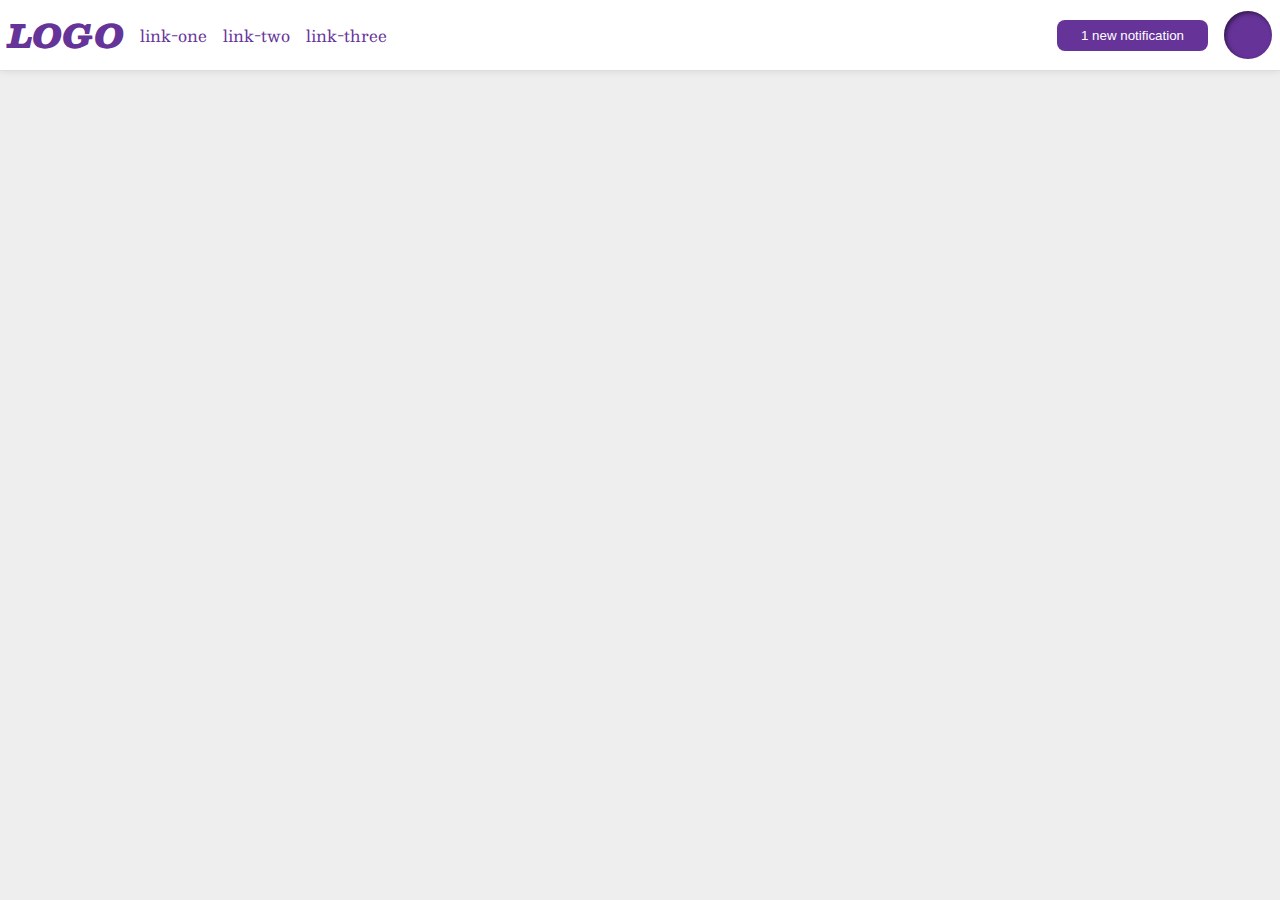
<file: flex/03-flex-header-2/index.html>
<!DOCTYPE html>
<html lang="en">
  <head>
    <meta charset="UTF-8">
    <meta http-equiv="X-UA-Compatible" content="IE=edge">
    <meta name="viewport" content="width=device-width, initial-scale=1.0">
    <title>Flex Header 2</title>
    <link rel="stylesheet" href="style.css">
  </head>
  <body>
    <div class="header">
      <div class="left">
        <div class="logo">
          LOGO
        </div>
        <ul class="links">
          <li><a href="https://google.com">link-one</a></li>
          <li><a href="https://google.com">link-two</a></li>
          <li><a href="https://google.com">link-three</a></li>
        </ul>
      </div>
      <div class="right">
        <button class="notifications">
          1 new notification
        </button>
        <div class="profile-image"></div>
      </div>
    </div>
  </body>
</html>
</file>
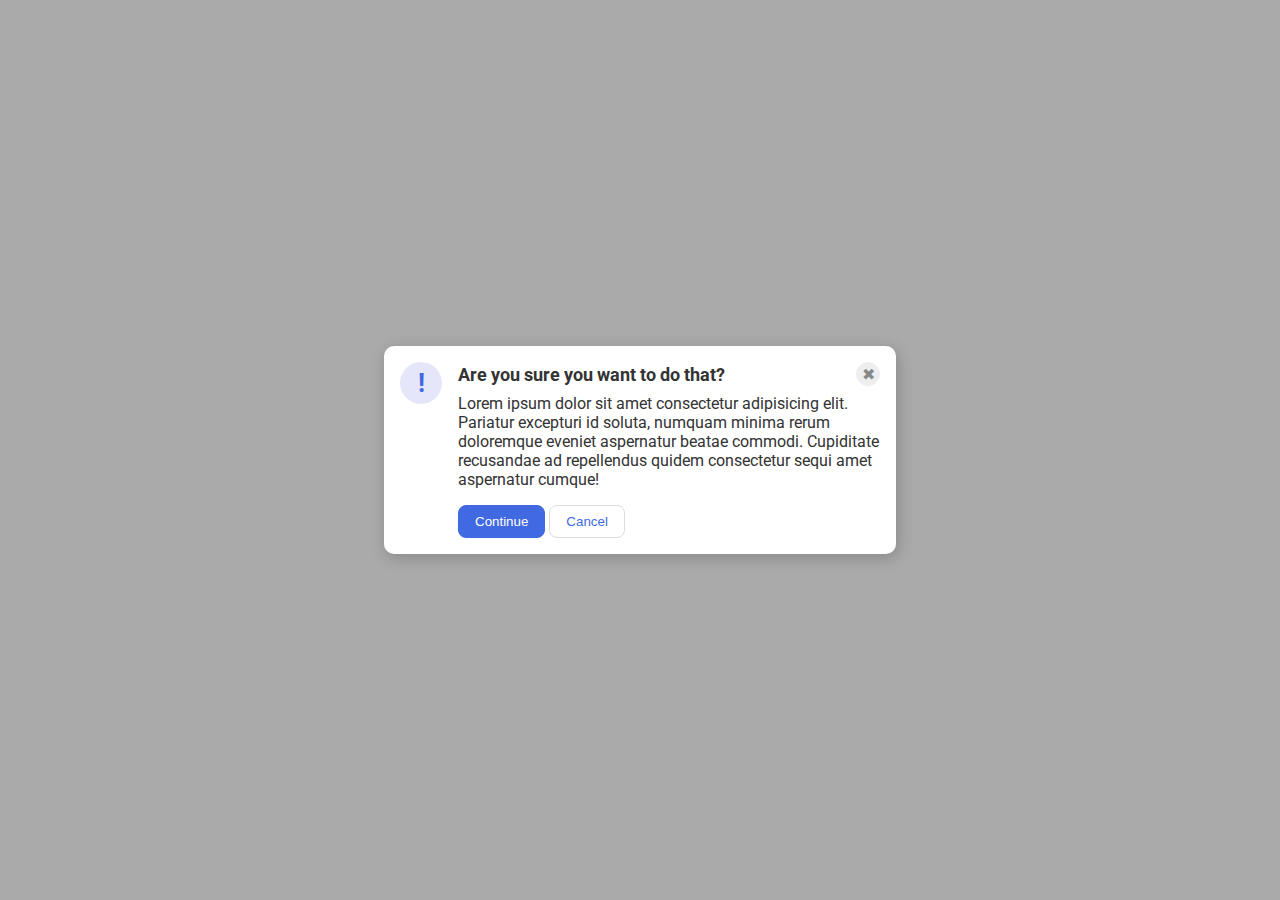
<file: flex/05-flex-modal/index.html>
<!DOCTYPE html>
<html lang="en">
  <head>
    <meta charset="UTF-8">
    <meta http-equiv="X-UA-Compatible" content="IE=edge">
    <meta name="viewport" content="width=device-width, initial-scale=1.0">
    <link rel="stylesheet" href="style.css">
    <title>Modal</title>
  </head>
  <body>
    <div class="modal">
      <div class="icon">!</div>
      <div class="container">
        <div class="header">
          Are you sure you want to do that?
          <button class="close-button">✖</button>
        </div>
        <div class="text">Lorem ipsum dolor sit amet consectetur adipisicing elit. Pariatur excepturi id soluta, numquam minima rerum doloremque eveniet aspernatur beatae commodi. Cupiditate recusandae ad repellendus quidem consectetur sequi amet aspernatur cumque!</div>
        <button class="continue">Continue</button>
        <button class="cancel">Cancel</button>
      </div>
      </div>
    </div>
  </body>
</html>
</file>
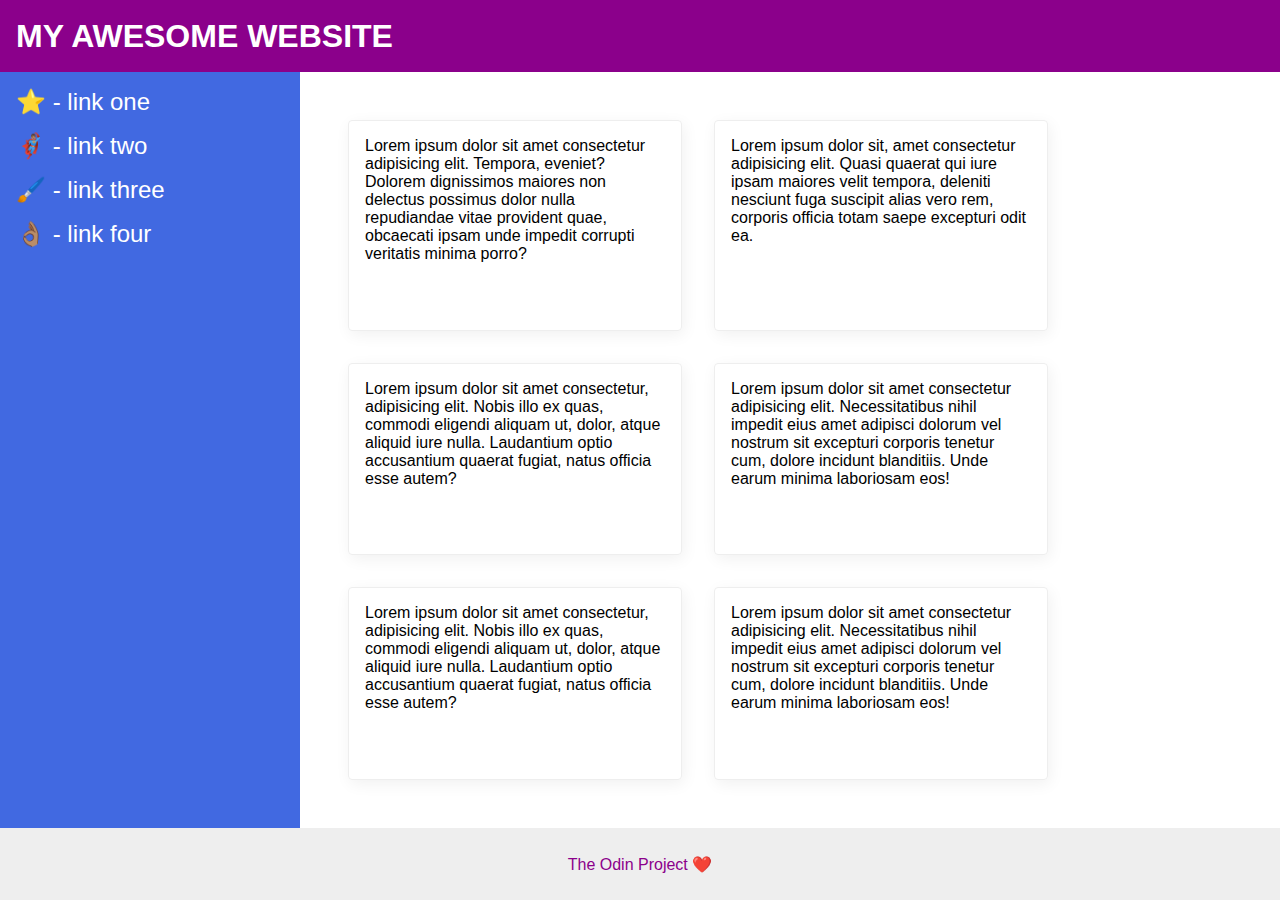
<file: flex/07-flex-layout-2/index.html>
<!DOCTYPE html>
<html lang="en">
  <head>
    <meta charset="UTF-8">
    <meta http-equiv="X-UA-Compatible" content="IE=edge">
    <meta name="viewport" content="width=device-width, initial-scale=1.0">
    <title>The Holy Grail</title>
    <link rel="stylesheet" href="style.css">
  </head>
  <body>
    <div class="header">
      MY AWESOME WEBSITE
    </div>
    <div class="content">
      <div class="sidebar">
        <ul>
          <li><a href="#">⭐ - link one</a></li>
          <li><a href="#">🦸🏽‍♂️ - link two</a></li>
          <li><a href="#">🖌️ - link three</a></li>
          <li><a href="#">👌🏽 - link four</a></li>
        </ul>
      </div>
      <div class="cards">
        <div class="card">Lorem ipsum dolor sit amet consectetur adipisicing elit. Tempora, eveniet? Dolorem dignissimos maiores non delectus possimus dolor nulla repudiandae vitae provident quae, obcaecati ipsam unde impedit corrupti veritatis minima porro?</div>
        <div class="card">Lorem ipsum dolor sit, amet consectetur adipisicing elit. Quasi quaerat qui iure ipsam maiores velit tempora, deleniti nesciunt fuga suscipit alias vero rem, corporis officia totam saepe excepturi odit ea.</div>
        <div class="card">Lorem ipsum dolor sit amet consectetur, adipisicing elit. Nobis illo ex quas, commodi eligendi aliquam ut, dolor, atque aliquid iure nulla. Laudantium optio accusantium quaerat fugiat, natus officia esse autem?</div>
        <div class="card">Lorem ipsum dolor sit amet consectetur adipisicing elit. Necessitatibus nihil impedit eius amet adipisci dolorum vel nostrum sit excepturi corporis tenetur cum, dolore incidunt blanditiis. Unde earum minima laboriosam eos!</div>
        <div class="card">Lorem ipsum dolor sit amet consectetur, adipisicing elit. Nobis illo ex quas, commodi eligendi aliquam ut, dolor, atque aliquid iure nulla. Laudantium optio accusantium quaerat fugiat, natus officia esse autem?</div>
        <div class="card">Lorem ipsum dolor sit amet consectetur adipisicing elit. Necessitatibus nihil impedit eius amet adipisci dolorum vel nostrum sit excepturi corporis tenetur cum, dolore incidunt blanditiis. Unde earum minima laboriosam eos!</div>
      </div>
    </div>
    <div class="footer">
      The Odin Project ❤️
    </div>
  </body>
</html>
</file>
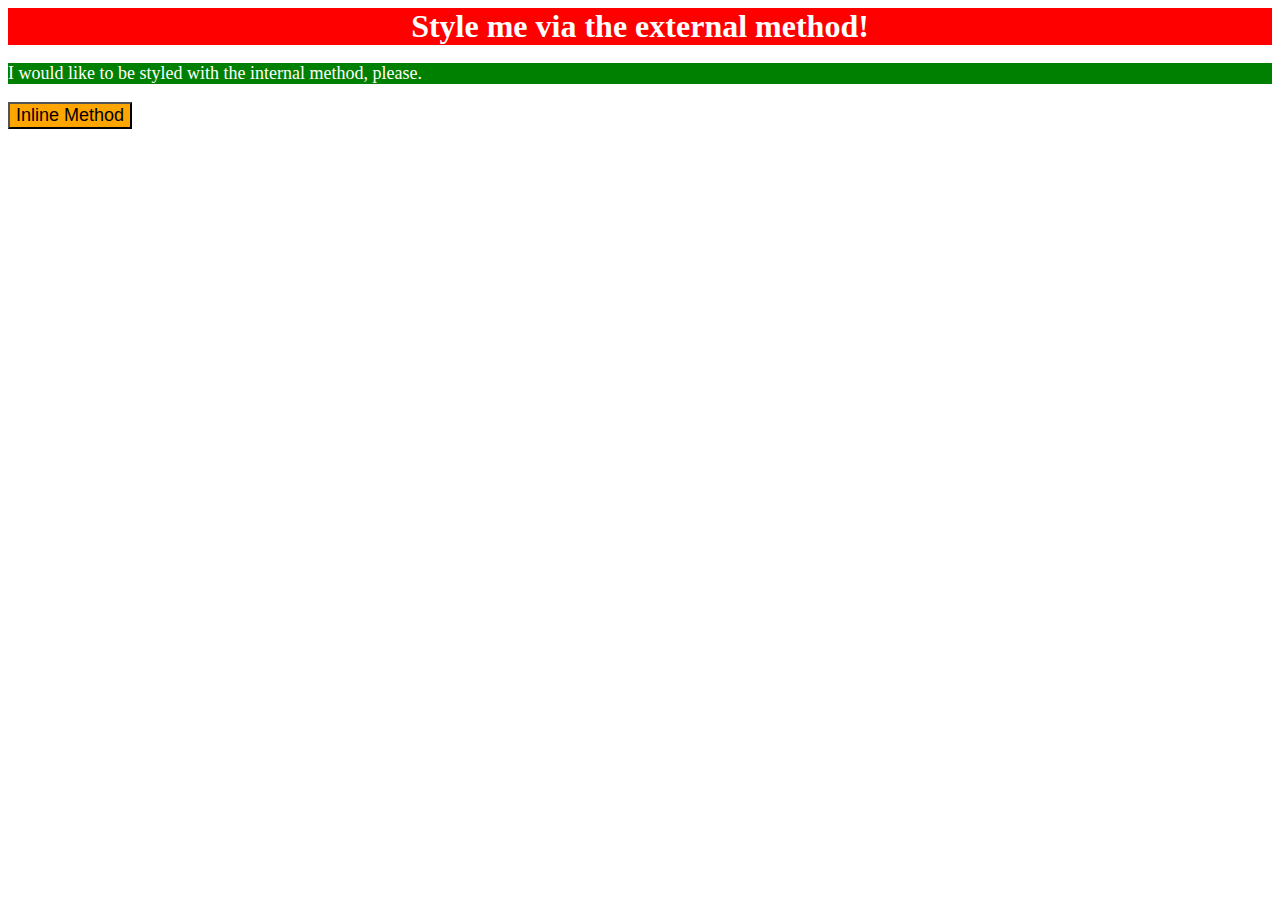
<file: foundations/01-css-methods/index.html>
<!DOCTYPE html>
<html lang="en">
  <head>
    <meta charset="UTF-8">
    <meta http-equiv="X-UA-Compatible" content="IE=edge">
    <meta name="viewport" content="width=device-width, initial-scale=1.0">
    <title>Methods for Adding CSS</title>
    <link rel="stylesheet" href="styles.css">
    <style>
      p {
        background-color: green;
        color: white;
        font-size: 18px;
      }
    </style>
  </head>
  <body>
    <div>Style me via the external method!</div>
    <p>I would like to be styled with the internal method, please.</p>
    <button style="background-color: orange; font-size: 18px;">Inline Method</button>
  </body>
</html>
</file>
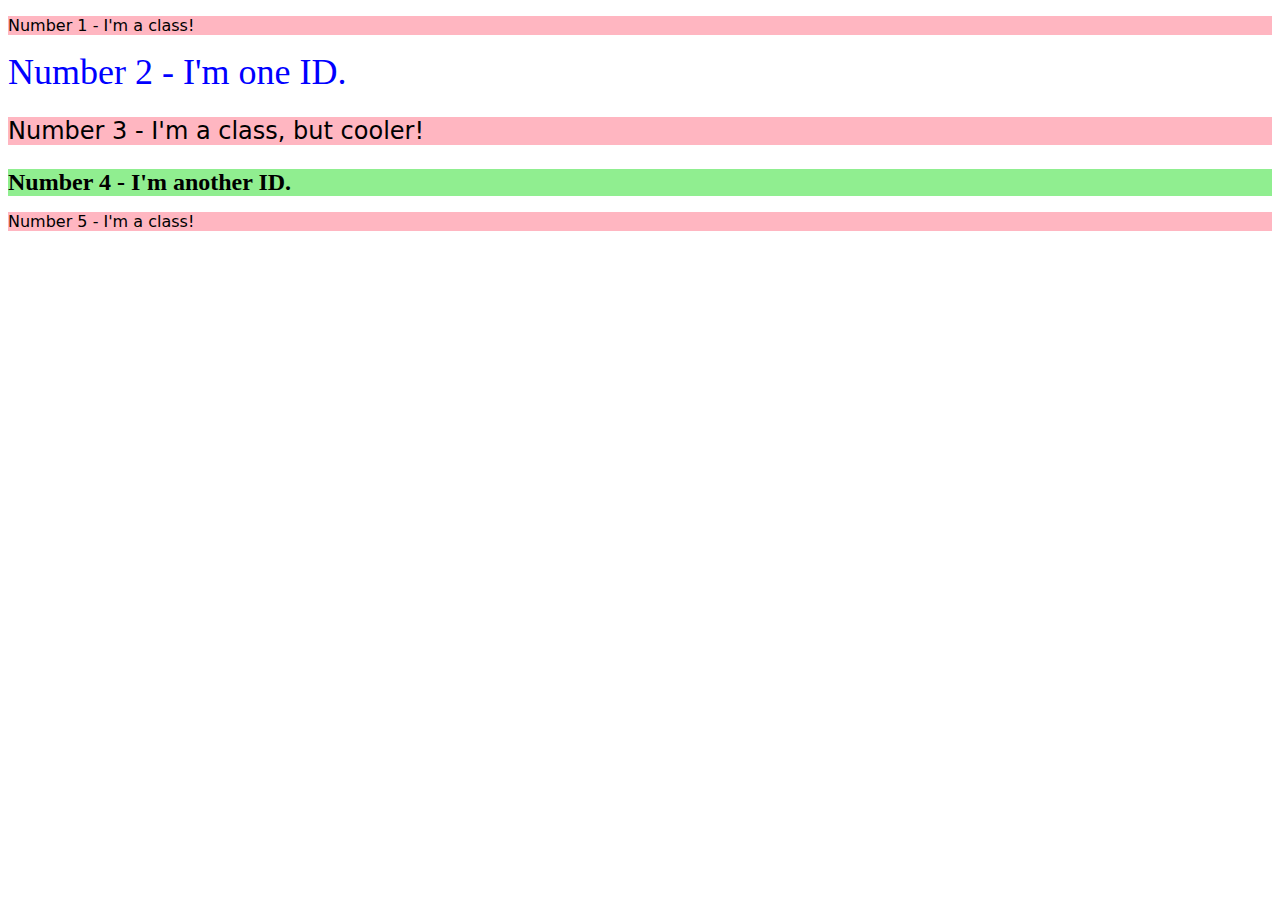
<file: foundations/02-class-id-selectors/index.html>
<!DOCTYPE html>
<html lang="en">
  <head>
    <meta charset="UTF-8">
    <meta http-equiv="X-UA-Compatible" content="IE=edge">
    <meta name="viewport" content="width=device-width, initial-scale=1.0">
    <title>Class and ID Selectors</title>
    <link rel="stylesheet" href="style.css">
  </head>
  <body>
    <p class="odd">Number 1 - I'm a class!</p>
    <div id="two">Number 2 - I'm one ID.</div>
    <p class="odd two-four">Number 3 - I'm a class, but cooler!</p>
    <div class="two-four" id="four">Number 4 - I'm another ID.</div>
    <p class="odd">Number 5 - I'm a class!</p>
  </body>
</html>
</file>
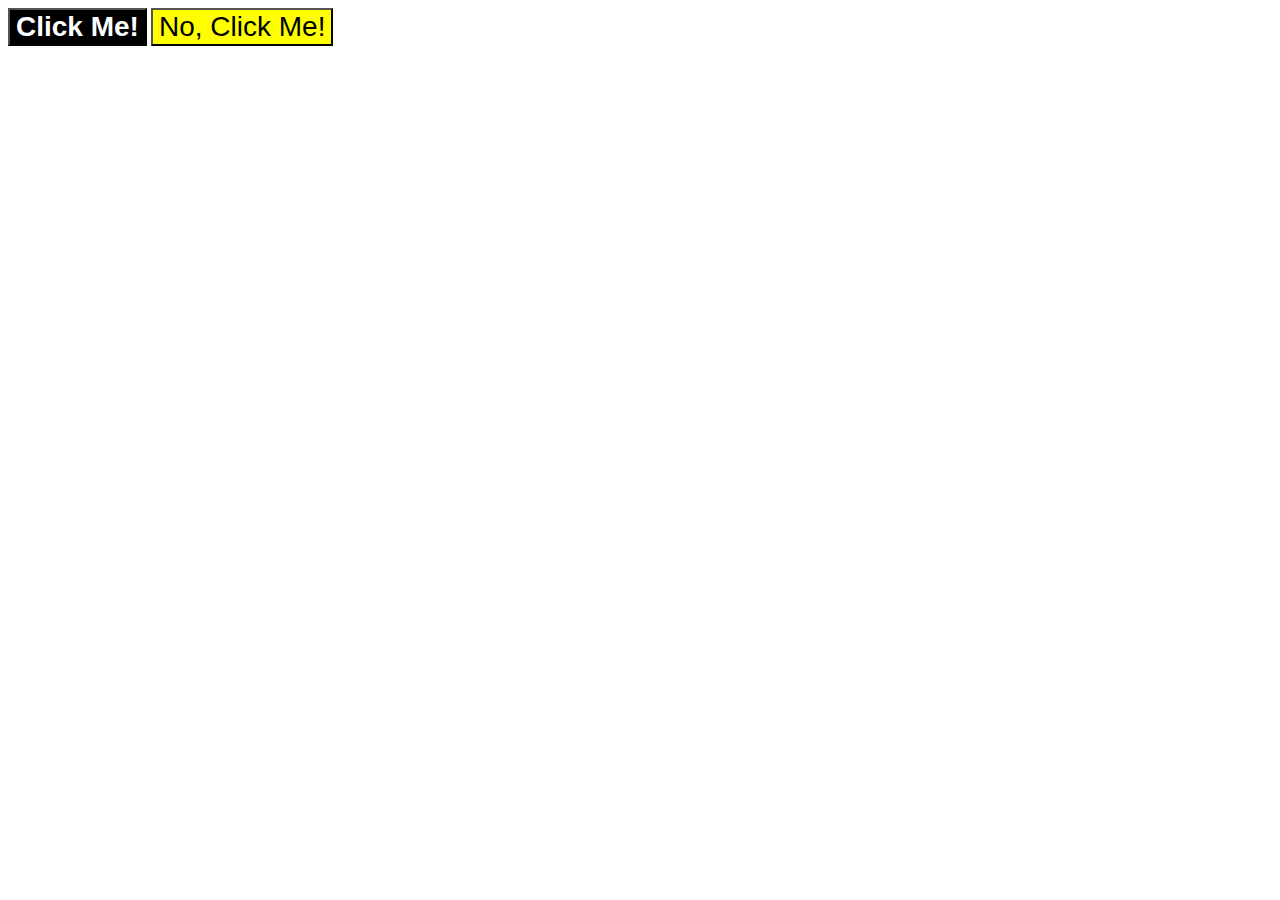
<file: foundations/03-grouping-selectors/index.html>
<!DOCTYPE html>
<html lang="en">
  <head>
    <meta charset="UTF-8">
    <meta http-equiv="X-UA-Compatible" content="IE=edge">
    <meta name="viewport" content="width=device-width, initial-scale=1.0">
    <title>Grouping Selectors</title>
    <link rel="stylesheet" href="style.css">
  </head>
  <body>
    <button class="left">Click Me!</button>
    <button class="right">No, Click Me!</button>
  </body>
</html>
</file>
<file: flex/03-flex-header-2/style.css>
/* this is some magical font-importing.  
you'll learn about it later. */
@import url('https://fonts.googleapis.com/css2?family=Besley:ital,wght@0,400;1,900&display=swap');

body {
  margin: 0;
  background: #eee;
  font-family: Besley, serif;
}

.header {
  background: white;
  border-bottom: 1px solid #ddd;
  box-shadow: 0 0 8px rgba(0,0,0,.1);
  display: flex;
  justify-content: space-between;
  padding: 8px;
}

.left,
.right {
  display: flex;
  align-items: center;
  gap: 16px;
}

.profile-image {
  background: rebeccapurple;
  box-shadow: inset 2px 2px 4px rgba(0,0,0,.5);
  border-radius: 50%;
  width: 48px;
  height: 48px;
}

.logo {
  color: rebeccapurple;
  font-size: 32px;
  font-weight: 900;
  font-style: italic;
}

button {
  border: none;
  border-radius: 8px;
  background: rebeccapurple;
  color: white;
  padding: 8px 24px;
}

a {
  /* this removes the line under our links */
  text-decoration: none;
  color: rebeccapurple;
}

ul {
  list-style-type: none;
  display: flex;
  gap: 16px;
  margin: 0;
  padding: 0;
}
</file>
<file: flex/05-flex-modal/style.css>
@import url('https://fonts.googleapis.com/css2?family=Roboto:wght@400;700&display=swap');

html, body {
  height: 100%;
}

body {
  font-family: Roboto, sans-serif;
  margin: 0;
  background: #aaa;
  color: #333;
  /* I'll give you this one for free lol */
  display: flex;
  align-items: center;
  justify-content: center;
}

.modal {
  background: white;
  width: 480px;
  border-radius: 10px;
  box-shadow: 2px 4px 16px rgba(0,0,0,.2);
  padding: 16px;
  display: flex;
  gap: 16px;
}

.icon {
  color: royalblue;
  font-size: 26px;
  font-weight: 700;
  background: lavender;
  width: 42px;
  height: 42px;
  border-radius: 50%;
  display: flex;
  align-items: center;
  justify-content: center;
  flex-shrink: 0;
}

.close-button {
  background: #eee;
  border-radius: 50%;
  color: #888;
  font-weight: 400;
  font-size: 16px;
  height: 24px;
  width: 24px;
  display: flex;
  align-items: center;
  justify-content: center;
  border: 1px solid #eee;
  padding: 0;
}

button {
  cursor: pointer;
  padding: 8px 16px;
  border-radius: 8px;
}

button.continue {
  background: royalblue;
  border: 1px solid royalblue;
  color: white;
}

button.cancel {
  background: white;
  border: 1px solid #ddd;
  color: royalblue;
}

.header {
  font-weight: 700;
  font-size: 18px;
  display: flex;
  justify-content: space-between;
  align-items: center;
  margin-bottom: 8px;
}

.text {
  margin-bottom: 16px;
}
</file>
<file: flex/07-flex-layout-2/style.css>
body {
  font-family: -apple-system, BlinkMacSystemFont, 'Segoe UI', Roboto, Oxygen, Ubuntu, Cantarell, 'Open Sans', 'Helvetica Neue', sans-serif;
  margin: 0;
  min-height: 100vh;
  display: flex;
  flex-direction: column;
}

.header {
  height: 72px;
  background: darkmagenta;
  color: white;
  font-size: 32px;
  font-weight: 900;
  display: flex;
  align-items: center;
  padding-left: 16px;
}

.footer {
  height: 72px;
  background: #eee;
  color: darkmagenta;
  display: flex;
  justify-content: center;
  align-items: center;
}

.sidebar {
  width: 300px;
  background: royalblue;
  box-sizing: border-box;
  flex: 1;
  font-size: 24px;
  min-width: 300px;
  padding: 16px;
}

.card {
  border: 1px solid #eee;
  box-shadow: 2px 4px 16px rgba(0,0,0,.06);
  border-radius: 4px;
  padding: 16px;
  width: 300px;
}

.cards {
  display: flex;
  flex-wrap: wrap;
  padding: 48px;
  gap: 32px;
}

.content {
  display: flex;
  flex: auto;
}

ul {
  list-style-type: none;
  display: flex;
  flex-direction: column;
  margin: 0;
  gap: 16px;
  padding: 0;
}

a {
  color: white;
  text-decoration: none;
}
</file>
<file: foundations/01-css-methods/styles.css>
div {
  background-color: red;
  color: white;
  font-size: 32px;
  text-align: center;
  font-weight: bold;
}
</file>
<file: foundations/02-class-id-selectors/style.css>
.odd {
  background-color: #ffb6c1;
  font-family: 'Verdana', 'DejaVu Sans', sans-serif;
}

#two {
  color: hsl(240, 100%, 50%);
  font-size: 36px;
}

.two-four {
  font-size: 24px;
}

#four {
  background-color: rgb(144, 238, 144);
  font-weight: bold;
}
</file>
<file: foundations/03-grouping-selectors/style.css>
.left,
.right {
  font-size: 28px;
  font-family: 'Helvetica', 'Times New Roman', sans-serif;
}

.left {
  background-color: black;
  color: white;
  font-weight: bold;
}

.right {
  background-color: yellow;
}
</file>
